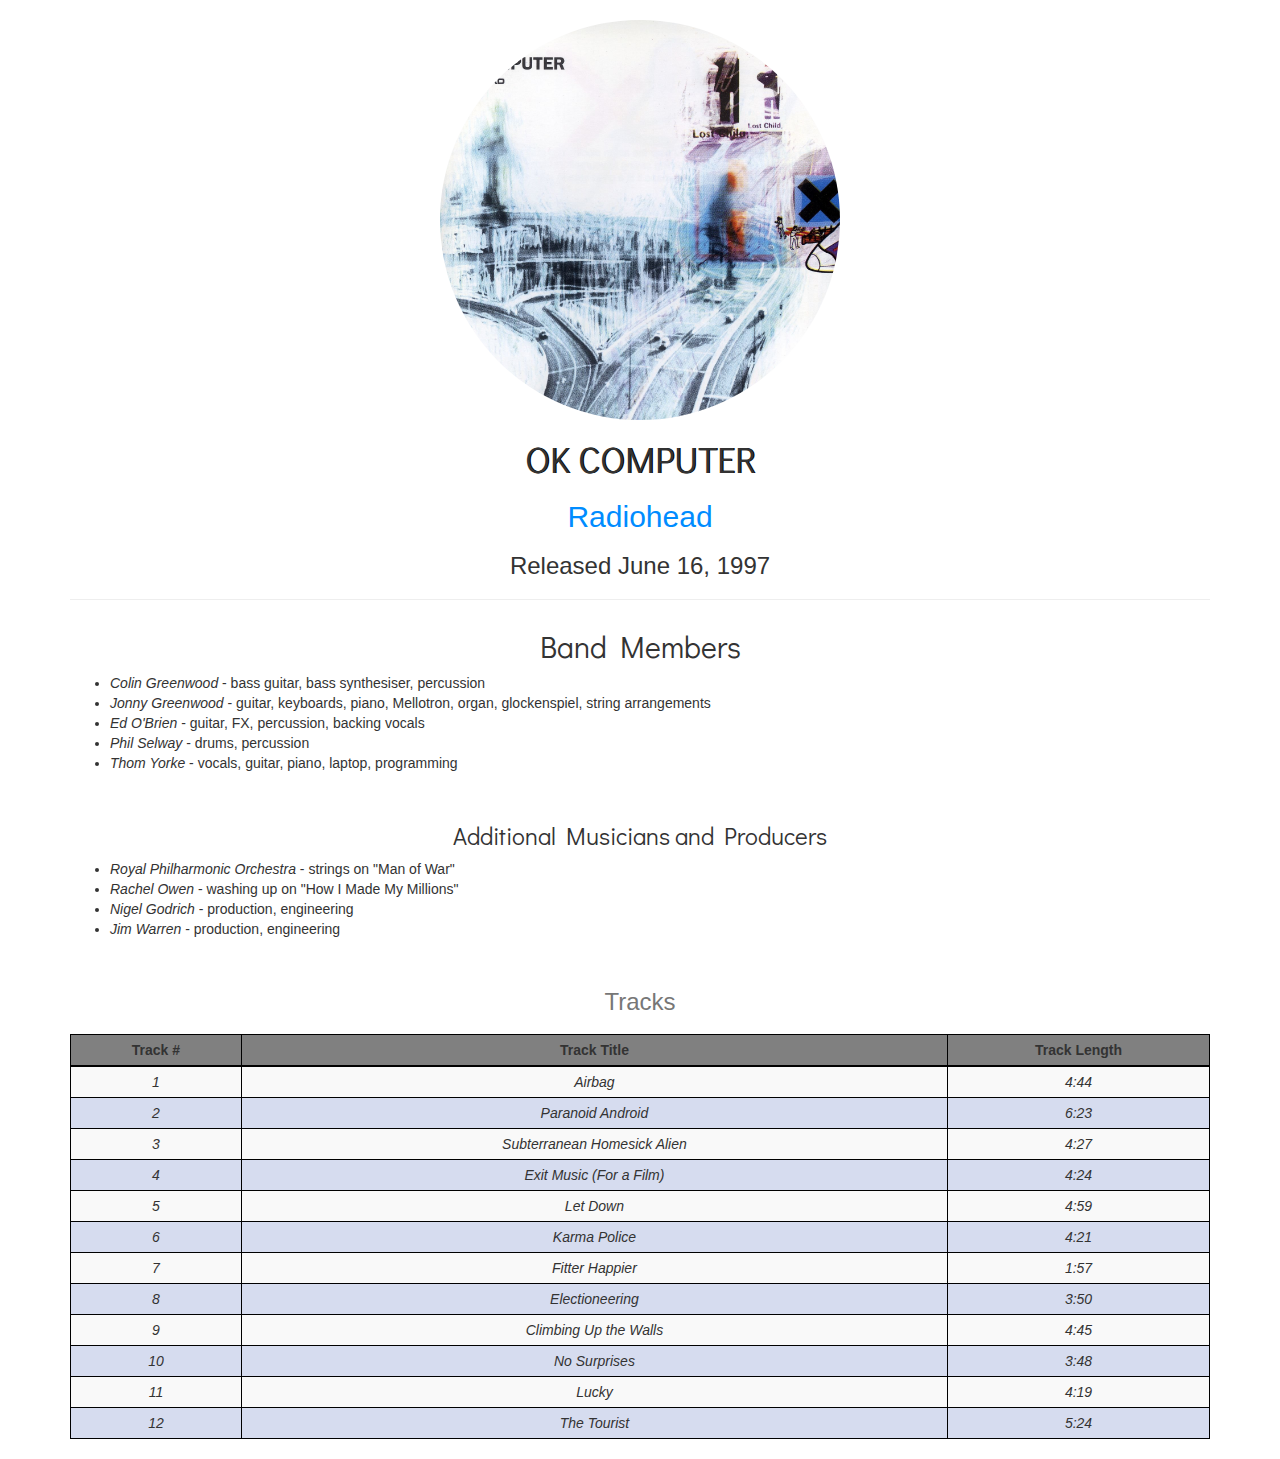
<file: AlbumPage/index.html>
<!DOCTYPE html>
<html lang="en">
    <head>
        <meta charset="utf-8">
        <meta http-equiv="X-UA-Compatible" content="IE=edge">
        <meta name="viewport" content="width=device-width, initial-scale=1">
        
        <title>OK Computer</title>
        
        <!-- Bootstrap v3.3.7 used -->
        <!-- Latest compiled and minified CSS -->
        <link rel="stylesheet" href="css/bootstrap.min.css" />
        <!-- Optional theme -->
        <link rel="stylesheet" href="css/bootstrap-theme.min.css" />
        <!-- jQuery library -->
        <script src="https://ajax.googleapis.com/ajax/libs/jquery/3.2.1/jquery.min.js"></script>
        <!-- Latest compiled and minified JavaScript -->
        <script src="js/bootstrap.min.js"></script>
        
        <link href="albumStyles.css"
              rel="stylesheet"
              type="text/css" />
        <style>
            @import url('https://fonts.googleapis.com/css?family=Didact+Gothic');
            .GothicFont {
                font-family: 'Didact Gothic', sans-serif;                
            }
            th {
                text-align: center;
            }
            /*
            #imageAsBackground {
                margin: auto;
                margin-top: 20px;
                width: 400px;
                height: 400px;
                background: url("Images/OKComputer_AlbumCover.jpg") no-repeat;
                background-size: 400px;
                background-position: center;
            }
            */
            img {
                width: 400px;
                margin: auto;
                margin-top: 20px;
            }
            .italics {
                font-style: italic;
            }
        </style>
    </head>
    
    <body>
        <div class="container">        
            <img src="Images/OKComputer_AlbumCover.jpg"
                 alt="OK Computer album cover image"
                 class="img-circle img-responsive" />
            <!-- <div id="imageAsBackground" class="img-circle img-responsive"></div> -->
            <h1 class="GothicFont" style="text-shadow:1px 0 black;">OK COMPUTER</h1>
            <h2><a href="https://www.radiohead.com" target="_blank">Radiohead</a></h2>
            <h3>Released June 16, 1997</h3>
            <hr />
            <!-- Deleted following description/review section -->
            <!--
            <h4>Album description/critic review:</h4>
            <p>
                Radiohead's third album got compared to Pink Floyd a lot when it came out, and its slow drama and conceptual sweep certainly put it in that category.  
                <i>OK Computer</i>, though, is a complicated and difficult record: an album about the way machines dehumanize people that's almost entirely un-electronic; an album by a British "new wave of new wave" band that rejects speed and hooks in favor of languorous texture and morose details; a sad and humanist record whose central moment is Thom Yorke crooning "We hope that you choke."  
                Sluggish, understated, and hard to get a grip on, <i>OK Computer</i> takes a few listens to appreciate, but its entirety means more than any one song. --<i>Douglas Wolk</i>
            </p>
            -->
            
            <h2 class="GothicFont" style="padding-top:10px;">Band Members</h2>
            <ul>
                <li><span class="italics">Colin Greenwood</span> - bass guitar, bass synthesiser, percussion</li>
                <li><span class="italics">Jonny Greenwood</span> - guitar, keyboards, piano, Mellotron, organ, glockenspiel, string arrangements</li>
                <li><span class="italics">Ed O'Brien</span> - guitar, FX, percussion, backing vocals</li>
                <li><span class="italics">Phil Selway</span> - drums, percussion</li>
                <li><span class="italics">Thom Yorke</span> - vocals, guitar, piano, laptop, programming</li>
            </ul>
            <br />
            <h3 class="GothicFont">Additional Musicians and Producers</h3>
            <ul>
                <li><span class="italics">Royal Philharmonic Orchestra</span> - strings on "Man of War"</li>
                <li><span class="italics">Rachel Owen</span> - washing up on "How I Made My Millions"</li>
                <li><span class="italics">Nigel Godrich</span> - production, engineering</li>
                <li><span class="italics">Jim Warren</span> - production, engineering</li>
            </ul>
            
            <div class="table-responsive">
                <table class="table table-condensed table-striped">
                    <caption style="padding-top:0;"><h3>Tracks</h3></caption>
                    <thead id="bootstrap-override">
                        <tr bgcolor="grey">
                            <th width="15%">Track #</th>
                            <th width="62%">Track Title</th>
                            <th width="23%">Track Length</th>
                        </tr>
                    </thead>
                    <tbody>
                        <tr>
                            <td>1</td>
                            <td>Airbag</td>
                            <td>4:44</td>
                        </tr>
                        <tr>
                            <td>2</td>
                            <td>Paranoid Android</td>
                            <td>6:23</td>
                        </tr>
                        <tr>
                            <td>3</td>
                            <td>Subterranean Homesick Alien</td>
                            <td>4:27</td>
                        </tr>
                        <tr>
                            <td>4</td>
                            <td>Exit Music (For a Film)</td>
                            <td>4:24</td>
                        </tr>
                        <tr>
                            <td>5</td>
                            <td>Let Down</td>
                            <td>4:59</td>
                        </tr>
                        <tr>
                            <td>6</td>
                            <td>Karma Police</td>
                            <td>4:21</td>
                        </tr>
                        <tr>
                            <td>7</td>
                            <td>Fitter Happier</td>
                            <td>1:57</td>
                        </tr>
                        <tr>
                            <td>8</td>
                            <td>Electioneering</td>
                            <td>3:50</td>
                        </tr>
                        <tr>
                            <td>9</td>
                            <td>Climbing Up the Walls</td>
                            <td>4:45</td>
                        </tr>
                        <tr>
                            <td>10</td>
                            <td>No Surprises</td>
                            <td>3:48</td>
                        </tr>
                        <tr>
                            <td>11</td>
                            <td>Lucky</td>
                            <td>4:19</td>
                        </tr>
                        <tr>
                            <td>12</td>
                            <td>The Tourist</td>
                            <td>5:24</td>
                        </tr>
                    </tbody>
                </table>
            </div>
        </div>                    
    </body>
</html>
</file>
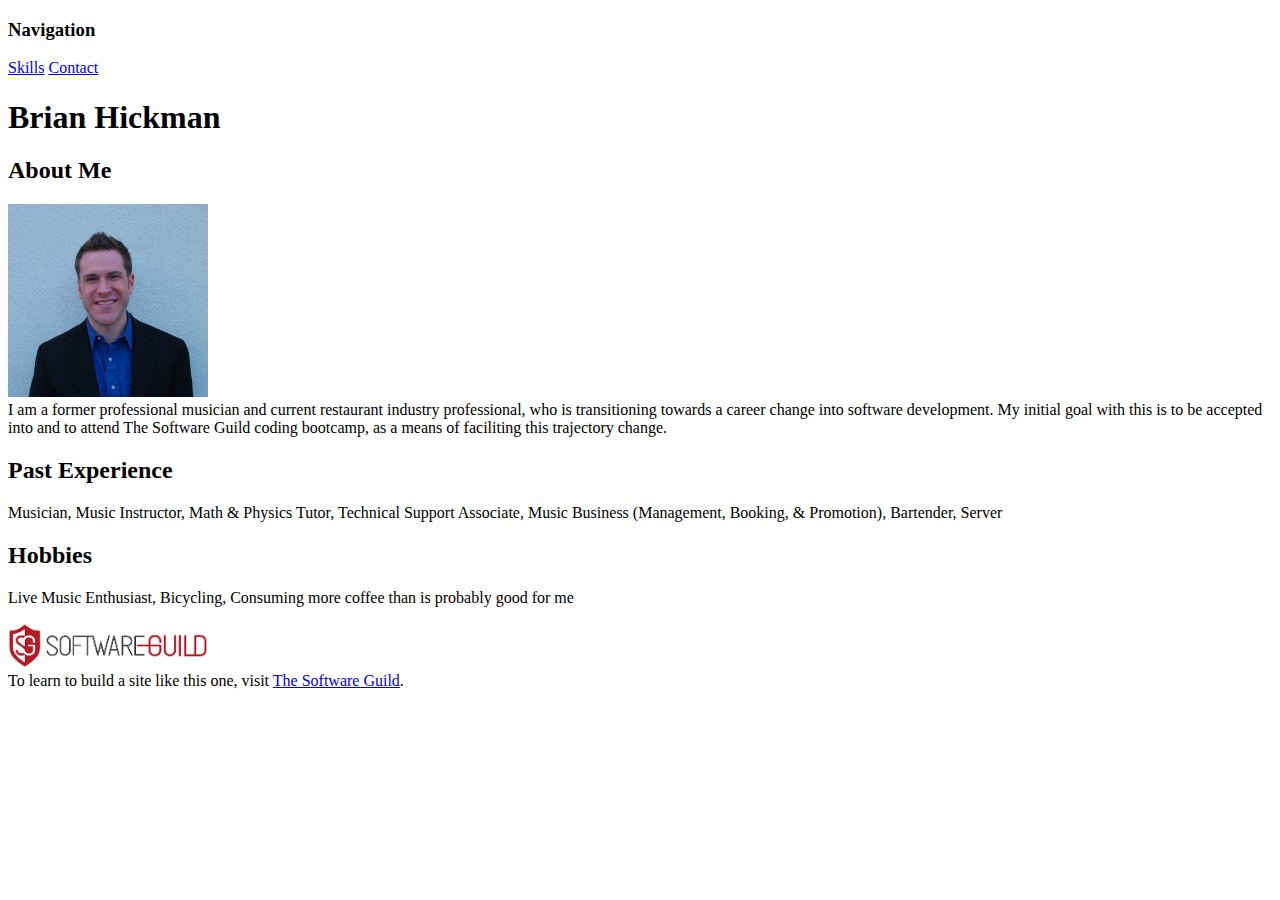
<file: PortfolioSite/index.html>
<!DOCTYPE html>
<html>
    <head>
        <title>Brian Hickman | Portfolio</title>
    </head>
    <body>
        <h3>Navigation</h3>
        <a href="skills.html">Skills</a>
        <a href="contact.html">Contact</a>
        <h1>Brian Hickman</h1>
        <h2>About Me</h2>
        <p>
            <img src="images/BrianHeadshot.jpg" style="width: 200px;" /><br/>
            I am a former professional musician and current restaurant industry professional, who is transitioning towards a career change into software development.  My initial goal with this is to be accepted into and to attend The Software Guild coding bootcamp, as a means of faciliting this trajectory change.
        </p>
        <h2>Past Experience</h2>
        <p>
            Musician, Music Instructor, Math & Physics Tutor, Technical Support Associate, Music Business (Management, Booking, & Promotion), Bartender, Server
        </p>
        <h2>Hobbies</h2>
        <p>
            Live Music Enthusiast, Bicycling, Consuming more coffee than is probably good for me
        </p>
        <footer>
            <a href="http://www.thesoftwareguild.com"><img src="images/SoftwareGuildLogo.png" style="width: 200px;" /></a><br/>
            To learn to build a site like this one, visit 
            <a href="http://www.thesoftwareguild.com">The Software Guild</a>.
        </footer>
    </body>
</html>
</file>
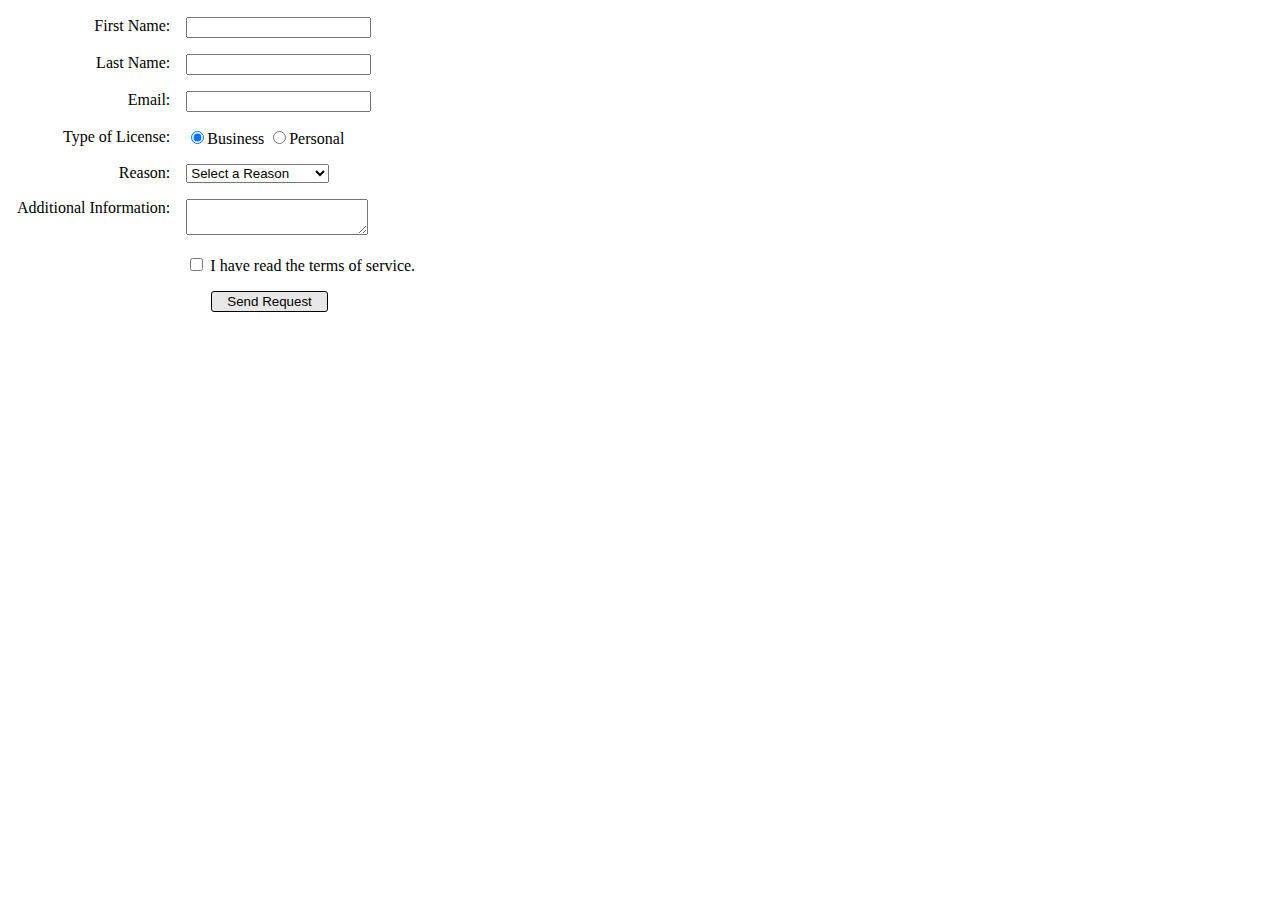
<file: contactUs.html>
<!DOCTYPE html>
<html>
    <head>
        <title>Contact Us</title>
        <style>
            td {
                vertical-align: top;
                padding: 7px;
            }
            input[type=submit] {
                padding: 2px 15px;
                text-align: center;
                margin: 0px 25px;
                background-color: #e7e7e7;
                border: .5px solid;
                border-radius: 3px;
            }
        </style>
    </head>
    <body>
        <form action="#" method="POST">
        <table border="0">    
            <tr>
                <td style="text-align:right;"><label id="FirstNameLabel" for="FirstName">First Name: </label></td>
                <td><input id="FirstName" type="text" name="FirstName" /></td>
            </tr>
            <tr>
                <td style="text-align:right;"><label id="LastNameLabel" for="LastName">Last Name: </label></td>
                <td><input id="LastName" type="text" name="LastName" /></td>
            </tr>
            <tr>
                <td style="text-align:right;"><label id="EmailLabel" for="Email">Email: </label></td>
                <td><input id="Email" type="text" name="Email" /></td>
            </tr>
            <tr>
                <td style="text-align:right;"><label id="LicenseTypeLabel" for="LicenseType">Type of License: </label></td>
                <td><input id="LicenseType" type="radio" name="LicenseType" value="Business" checked />Business
                <input id="LicenseType" type="radio" name="LicenseType" value="Personal" />Personal</td>
            </tr>
            <tr>
                <td style="text-align:right;"><label id="ReasonLabel" for="Reason">Reason: </label></td>
                <td>
                    <select id="Reason" name="Reason">
                    <option value="No reason selected">Select a Reason</option>
                    <option value="Software Support">Software Support</option>
                    <option value="Hardware Support">Hardware Support</option>
                    <option value="Information Request">Information Request</option>
                    </select>
                </td>
            </tr>
            <tr>
                <td style="text-align:right;"><label id="AdditionalInfoLabel" for="AdditionalInfo">Additional Information: </label></td>
                <td><textarea id="AdditionalInfo" name="AdditionalInfo"></textarea></td>
            </tr>
            <tr>
                <td><label id="ReadTermsLabel" for="ReadTerms"></label></td>
                <td><input id="ReadTerms" type="checkbox" name="ReadTerms" value="User has read the terms of service" /> I have read the terms of service.</td>
            </tr>
            <tr>
                <td></td>
                <td><input id="SubmitButton" type="submit" value="Send Request" /></td>
            </tr>
        </table>
        </form>
    </body>
</html>
</file>
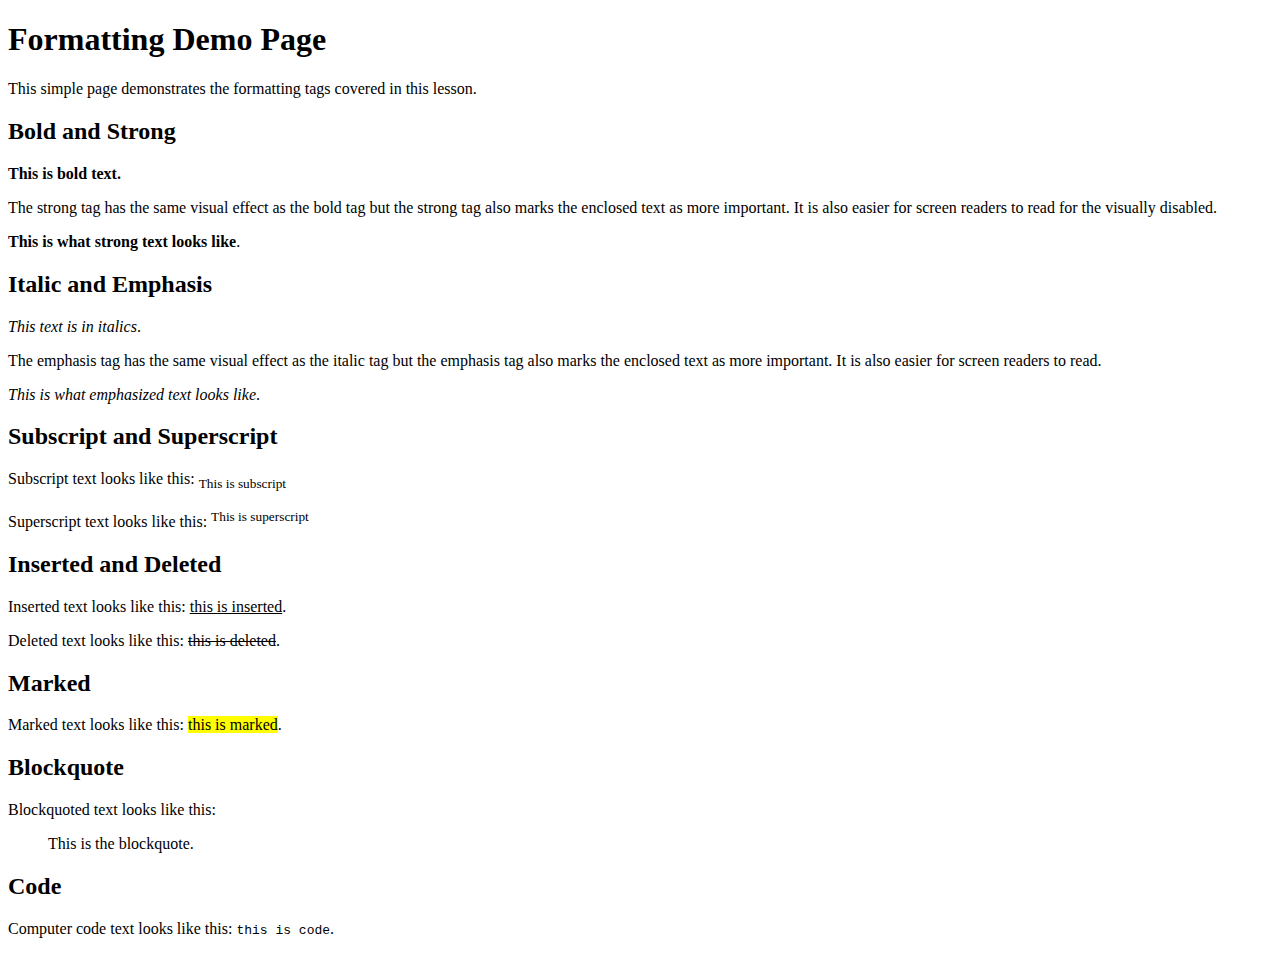
<file: FormattingDemoPage.html>
<!DOCTYPE html>
<html>
    <head>
        <title>Formatting Demo Page</title>
    </head>
    <body>
        <h1>Formatting Demo Page</h1>
        <p>
            This simple page demonstrates the formatting tags covered in this lesson.
        </p>
        <h2>Bold and Strong</h2>
        <b>This is bold text.</b>
        <p>
            The strong tag has the same visual effect as the bold tag but the strong tag also marks the enclosed text as more important.  It is also easier for screen readers to read for the visually disabled.
        </p>
        <strong>This is what strong text looks like</strong>.
        <h2>Italic and Emphasis</h2>
        <i>This text is in italics</i>.
        <p>
            The emphasis tag has the same visual effect as the italic tag but the emphasis tag also marks the enclosed text as more important.  It is also easier for screen readers to read.
        </p>
        <em>This is what emphasized text looks like</em>.
        <h2>Subscript and Superscript</h2>
        <p>
            Subscript text looks like this: <sub>This is subscript</sub>    
        </p>  
        <p>
            Superscript text looks like this: <sup>This is superscript</sup>
        </p>
        <h2>Inserted and Deleted</h2>
        <p>
            Inserted text looks like this:  <ins>this is inserted</ins>.
        </p>
        <p>
            Deleted text looks like this:  <del>this is deleted</del>.
        </p>
        <h2>Marked</h2>
        <p>
            Marked text looks like this:  <mark>this is marked</mark>.
        </p>
        <h2>Blockquote</h2>
        <p>
            Blockquoted text looks like this:
            <blockquote>
                This is the blockquote.
            </blockquote>
        </p>
        <h2>Code</h2>
        <p>
            Computer code text looks like this:  <code>this is code</code>.
        </p>
    </body>
</html>
</file>
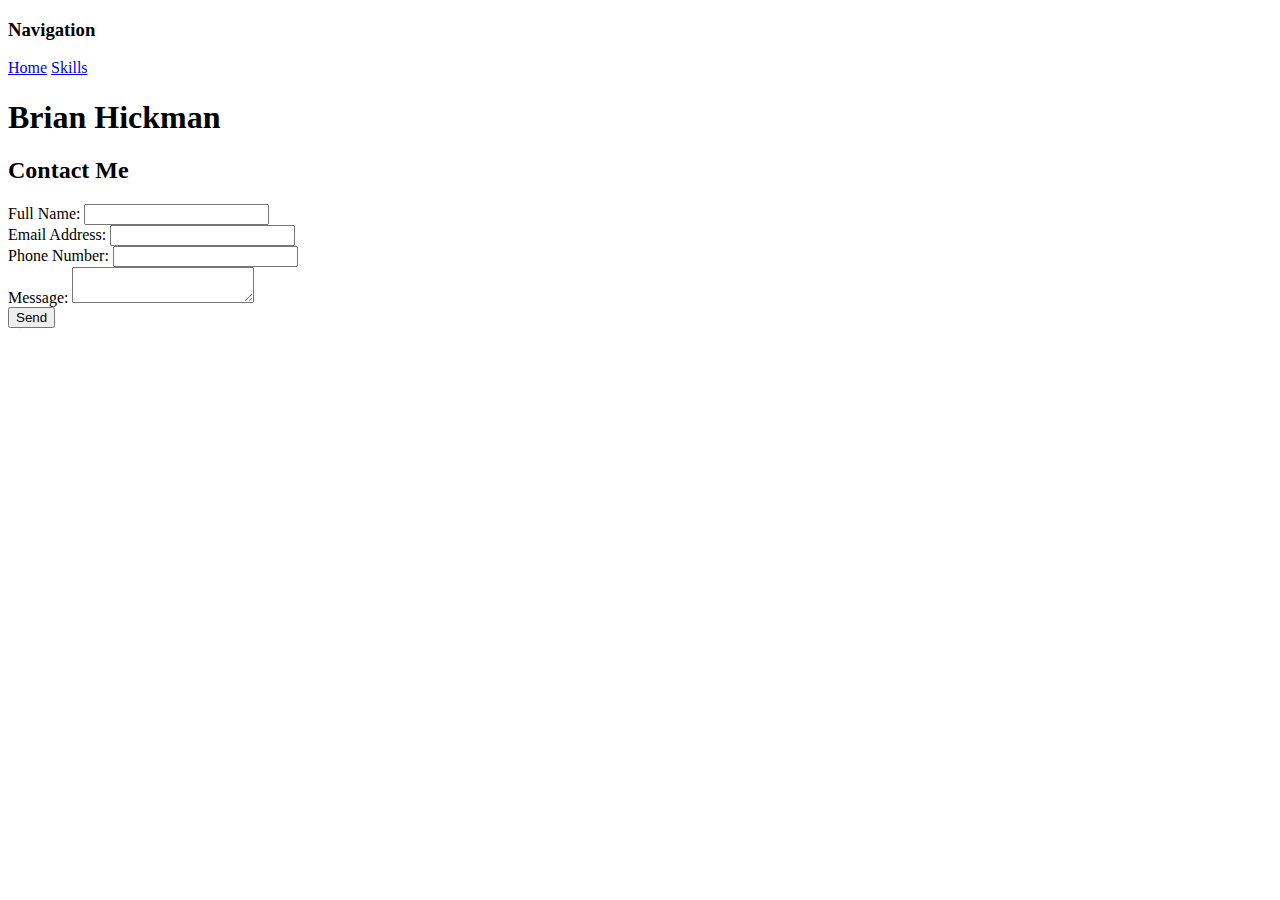
<file: PortfolioSite/contact.html>
<!DOCTYPE html>
<html>
    <head>
        <title>Brian Hickman | Contact</title>
    </head>
    <body>
        <h3>Navigation</h3>
        <a href="index.html">Home</a>
        <a href="skills.html">Skills</a>
        <h1>Brian Hickman</h1>
        <h2>Contact Me</h2>
        <form action="#" method="POST">
            <div>
                <label id="FullNameLabel" for="FullName">Full Name: </label>
                <input id="FullName" name="FullName" type="text" />
            </div>
            <div>
                <label id="EmailLabel" for="Email">Email Address: </label>
                <input id="Email" name="Email" type="text" />
            </div>
            <div>
                <label id="PhoneLabel" for="Phone">Phone Number: </label>
                <input id="Phone" name="Phone" type="text" />
            </div>
            <div>
                <label id="MessageLabel" for="Message">Message: </label>
                <textarea id="Message" name="Message"></textarea>
            </div>
            <div>
                <input type="submit" id="SubmitButton" value="Send" />
            </div>
        </form>
    </body>
</html>
</file>
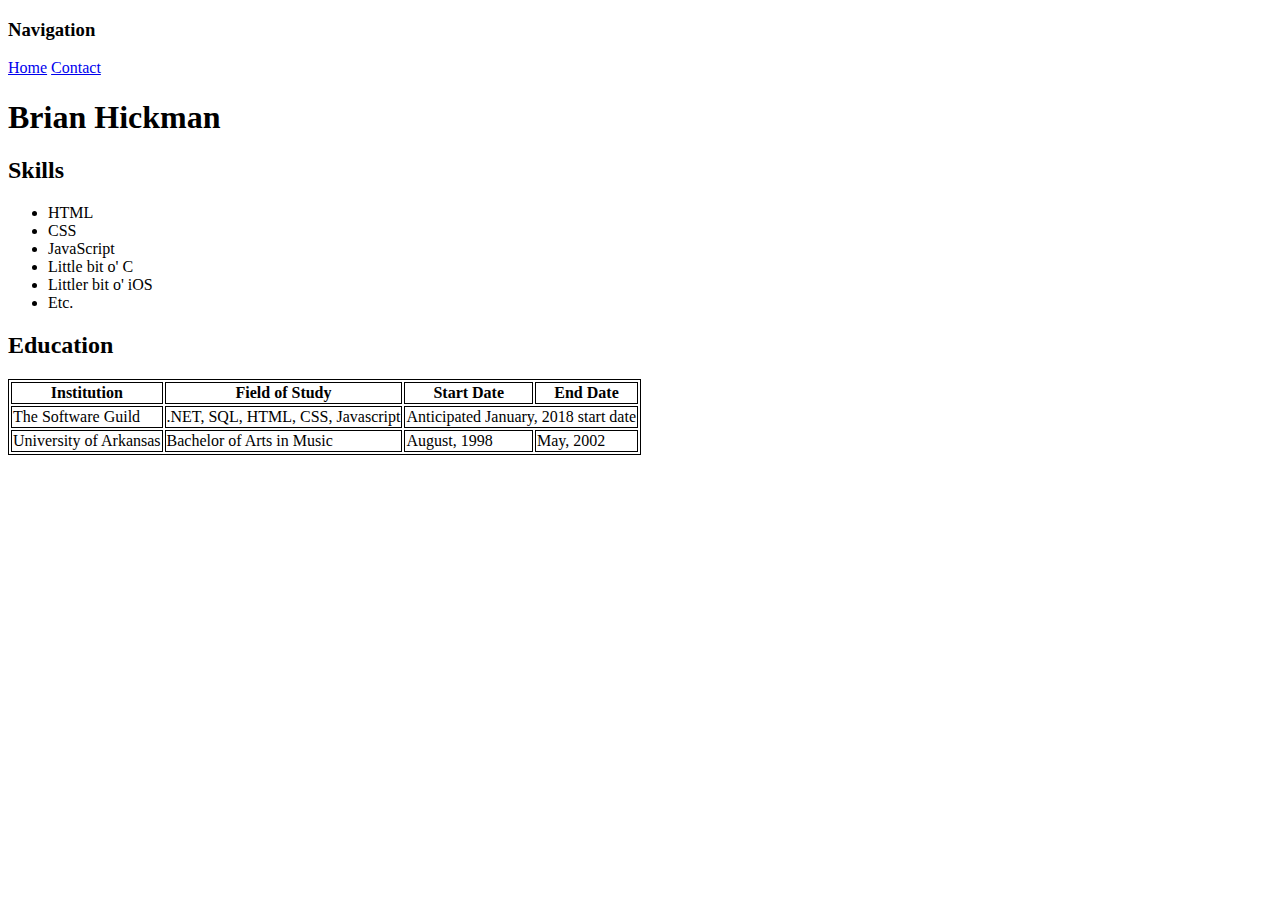
<file: PortfolioSite/skills.html>
<!DOCTYPE html>
<html>
    <head>
        <title>Brian Hickman | Skills</title>
        <style>
            table, th, td {
                border: 1px solid black;
            }
        </style>
    </head>
    <body>
        <h3>Navigation</h3>
        <a href="index.html">Home</a>
        <a href="contact.html">Contact</a>
        <h1>Brian Hickman</h1>
        <h2>Skills</h2>
        <ul>
            <li>HTML</li>
            <li>CSS</li>
            <li>JavaScript</li>
            <li>Little bit o' C</li>
            <li>Littler bit o' iOS</li>
            <li>Etc.</li>
        </ul>
        <h2>Education</h2>
        <table>
            <thead>
                <tr>
                    <th>Institution</th>
                    <th>Field of Study</th>
                    <th>Start Date</th>
                    <th>End Date</th>
                </tr>
            </thead>
            <tbody>
                <tr>
                    <td>The Software Guild</td>
                    <td>.NET, SQL, HTML, CSS, Javascript</td>
                    <td colspan="2">Anticipated January, 2018 start date</td>
                </tr>
                <tr>
                    <td>University of Arkansas</td>
                    <td>Bachelor of Arts in Music</td>
                    <td>August, 1998</td>
                    <td>May, 2002</td>
                </tr>
            </tbody>
        </table>
    </body>
</html>
</file>
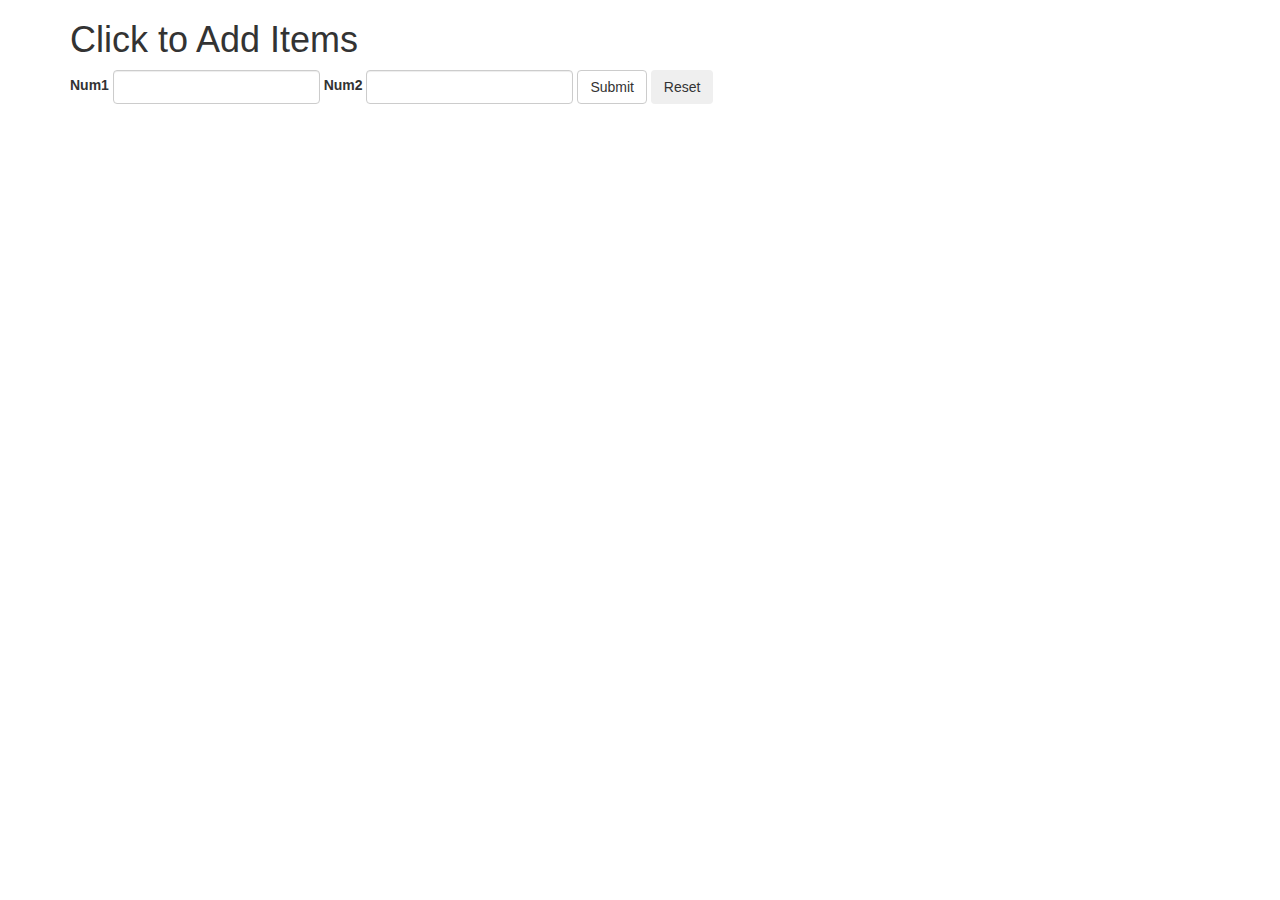
<file: JavaScript Exercises/clickToAddItems/clickToAddItems.html>
<!DOCTYPE html>
<html>
<head>
    <script type="text/JavaScript" src="clickToAddItems.js"></script>
    <link href="https://maxcdn.bootstrapcdn.com/bootstrap/3.3.7/css/bootstrap.min.css"
        rel="stylesheet" type="text/css" />
</head>
<body>
<div class="container">
    <h1>Click to Add Items</h1>
    <form name="numberFun" onsubmit="return validateItems();" 
          onreset="resetForm();" class="form-inline">
            <div class="form-group">
                <label for="num1">Num1</label>
                <input type="number" class="form-control" id="num1">
            </div>
            <div class="form-group">
                <label for="num2">Num2</label>
                <input type="number" class="form-control" id="num2">
            </div>           
            <button type="submit" id="submitButton" class="btn btn-default">Submit</button>
            <button type="reset" id="resetButton" class="btn">Reset</button>
    </form>
    <table id="results" class="table table-striped" style="display:none;">
        <thead>
            <tr>
                <th>Operation</th>
                <th>Result</th>
            </tr>
        </thead>
        <tbody>
            <tr>
                <td>Addition (+)</td>
                <td><span id="addResult"></span></td>
            </tr>
            <tr>
                <td>Subtraction (-)</td>
                <td><span id="subtractResult"></span></td>
            </tr>
            <tr>
                <td>Multiplication (*)</td>
                <td><span id="multiplyResult"></span></td>
            </tr>
            <tr>
                <td>Division (/)</td>
                <td><span id="divideResult"></span></td>
            </tr>
        </tbody>
    </table>
</div>
</body>
</html>
</file>
<file: AlbumPage/albumStyles.css>
h1, h2, h3 {
    text-align: center;
}
table {
    text-align: center;
    margin-bottom: 20px;
}
table, td, th {
    border: 1px solid black;
}
.table-responsive {
    margin-top: 30px;
}
#bootstrap-override th {
    border-bottom: 2px solid black;
}
tbody {
    font-style: italic;
    background-color: rgba(120, 139, 202, 0.3);
}
a {
    text-decoration: none;
    font-weight: none;
}
a:link {
    color: rgb(0, 140, 255);
}
a:visited {
    color: purple;
}
a:hover {
    text-decoration: underline;
    background-color: rgba(61, 174, 255, 0.336);
}
a:active {
    font-weight: bold;
}
</file>
